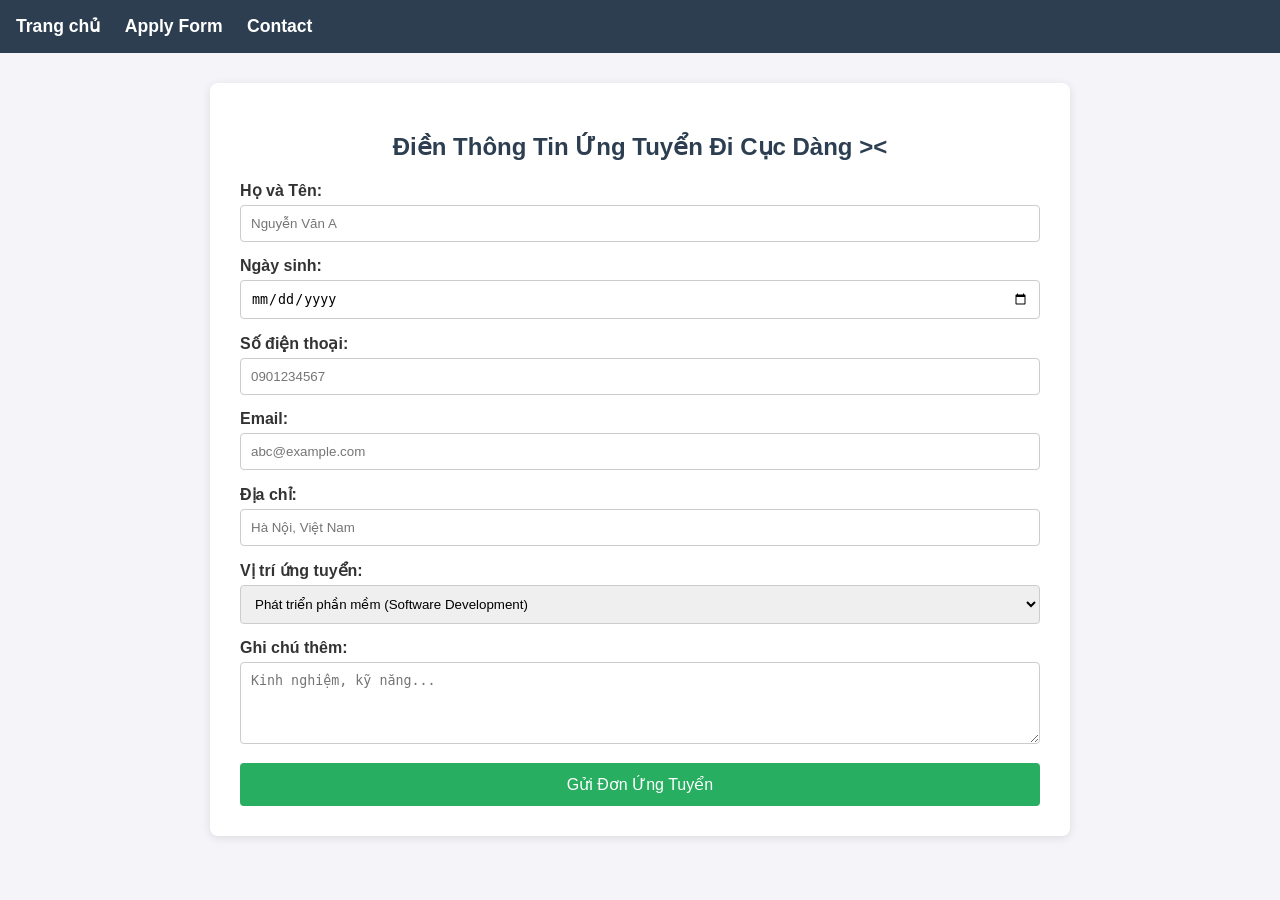
<file: src/main/resources/templates/apply.html>
<!DOCTYPE html>
<html lang="vi" xmlns:th="http://www.thymeleaf.org">
<link rel="stylesheet" th:href="@{/style.css}">
<head>
    <meta charset="UTF-8">
    <title>Đơn Ứng Tuyển</title>
    <link rel="stylesheet" href="../static/style.css">
</head>
<body>

<nav>
    <a href="index">Trang chủ</a>
    <a href="apply">Apply Form</a>
    <a href="contact">Contact</a>
</nav>

<div class="container">
    <h2>Điền Thông Tin Ứng Tuyển Đi Cục Dàng ><</h2>

    <form action="acceptInformation" method="POST"> <div class="form-group">
        <label>Họ và Tên:</label>
        <input type="text" name="username" required placeholder="Nguyễn Văn A">
    </div>

        <div class="form-group">
            <label>Ngày sinh:</label>
            <input type="date" name="birth" required>
        </div>

        <div class="form-group">
            <label>Số điện thoại:</label>
            <input type="text" name="phone" required placeholder="0901234567">
        </div>

        <div class="form-group">
            <label>Email:</label>
            <input type="email" name="email" required placeholder="abc@example.com">
        </div>

        <div class="form-group">
            <label>Địa chỉ:</label>
            <input type="text" name="address" placeholder="Hà Nội, Việt Nam">
        </div>

        <div class="form-group">
            <label>Vị trí ứng tuyển:</label>
            <select name="field">
                <option value="Phát triển phần mềm (Software Development)">Phát triển phần mềm (Software Development)</option>
                <option value="Dữ liệu & Trí tuệ nhân tạo (Data & AI)">Dữ liệu & Trí tuệ nhân tạo (Data & AI)</option>
                <option value="Hạ tầng & Vận hành (Infrastructure & Operations)">Hạ tầng & Vận hành (Infrastructure & Operations)</option>
                <option value="Bảo mật (Cyber Security)">Bảo mật (Cyber Security)</option>
                <option value="Quản lý & Kiểm thử (Management & QA)">Quản lý & Kiểm thử (Management & QA)</option>
            </select>
        </div>

        <div class="form-group">
            <label>Ghi chú thêm:</label>
            <textarea name="note" rows="4" placeholder="Kinh nghiệm, kỹ năng..."></textarea>
        </div>

        <button type="submit">Gửi Đơn Ứng Tuyển</button>
    </form>
</div>

</body>
</html>
</file>
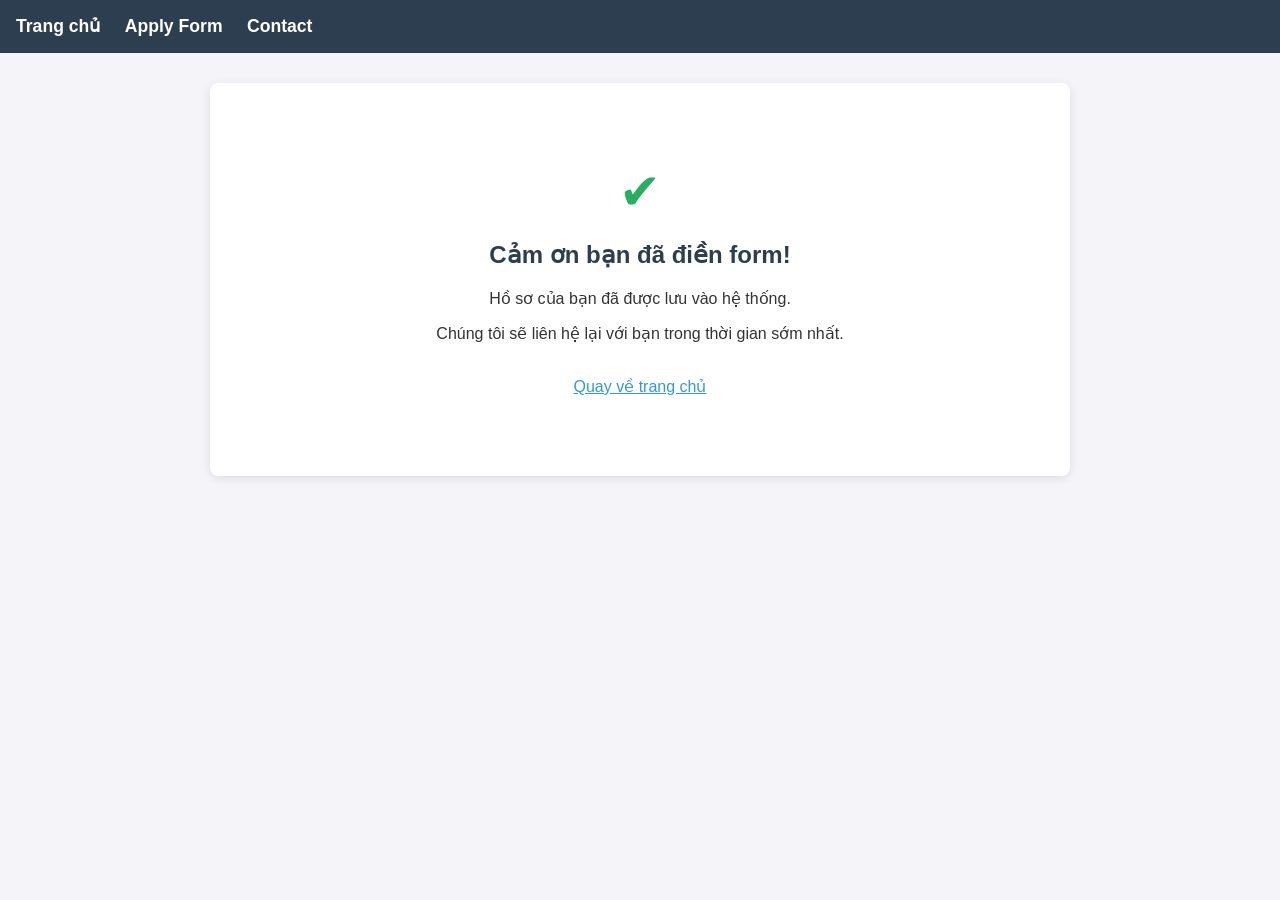
<file: src/main/resources/templates/thankyou.html>
<!DOCTYPE html>
<html lang="vi" xmlns:th="http://www.thymeleaf.org">
<link rel="stylesheet" th:href="@{/style.css}">
<head>
    <meta charset="UTF-8">
    <title>Cảm Ơn</title>
    <link rel="stylesheet" href="../static/style.css">
    <style>
        .success-box { text-align: center; padding: 50px; }
        .tick { font-size: 50px; color: #27ae60; }
    </style>
</head>
<body>

<nav>
    <a href="index">Trang chủ</a>
    <a href="apply">Apply Form</a>
    <a href="contact">Contact</a>
</nav>

<div class="container">
    <div class="success-box">
        <div class="tick">✔</div>
        <h2>Cảm ơn bạn đã điền form!</h2>
        <p>Hồ sơ của bạn đã được lưu vào hệ thống.</p>
        <p>Chúng tôi sẽ liên hệ lại với bạn trong thời gian sớm nhất.</p>
        <br>
        <a href="index" style="color: #3498db;">Quay về trang chủ</a>
    </div>
</div>

</body>
</html>
</file>
<file: src/main/resources/static/style.css>
/* style.css */
body {
    font-family: 'Segoe UI', Tahoma, Geneva, Verdana, sans-serif;
    margin: 0;
    padding: 0;
    background-color: #f4f4f9;
    color: #333;
}

/* Navigation Bar */
nav {
    background-color: #2c3e50;
    padding: 1rem;
}
nav a {
    color: white;
    text-decoration: none;
    margin-right: 20px;
    font-weight: bold;
    font-size: 1.1rem;
}
nav a:hover {
    color: #f1c40f;
}

/* Container chính */
.container {
    max-width: 800px;
    margin: 30px auto;
    background: white;
    padding: 30px;
    border-radius: 8px;
    box-shadow: 0 2px 10px rgba(0,0,0,0.1);
}

h1, h2 { text-align: center; color: #2c3e50; }

/* Danh sách ngành ở trang chủ */
.job-list li {
    margin-bottom: 10px;
    padding: 10px;
    background: #ecf0f1;
    border-left: 5px solid #3498db;
    list-style: none;
}

/* Phần Footer ở trang chủ (Form button + Chủ tịch) */
.cta-section {
    margin-top: 40px;
    padding: 20px;
    border: 2px dashed #bdc3c7;
    display: flex; /* Để xếp ngang hàng */
    justify-content: space-around;
    align-items: center;
    background-color: #fffbf0;
}

.btn-apply {
    background-color: #e74c3c;
    color: white;
    padding: 15px 30px;
    text-decoration: none;
    border-radius: 5px;
    font-weight: bold;
}

.chairman-link {
    text-align: center;
    text-decoration: none;
    color: #333;
}
.chairman-link img {
    width: 60px;
    height: 60px;
    border-radius: 50%;
    border: 2px solid #333;
    display: block;
    margin: 0 auto 5px;
}

/* Style cho Form */
.form-group { margin-bottom: 15px; }
label { display: block; margin-bottom: 5px; font-weight: bold; }
input, select, textarea {
    width: 100%;
    padding: 10px;
    border: 1px solid #ccc;
    border-radius: 4px;
    box-sizing: border-box; /* Để padding không làm vỡ layout */
}
button[type="submit"] {
    width: 100%;
    padding: 12px;
    background-color: #27ae60;
    color: white;
    border: none;
    border-radius: 4px;
    cursor: pointer;
    font-size: 16px;
}
button[type="submit"]:hover { background-color: #219150; }

/* Trang Contact */
.contact-card {
    text-align: center;
}
.contact-card img {
    width: 150px;
    height: 150px;
    border-radius: 50%;
    object-fit: cover;
    margin-bottom: 20px;
}
</file>
